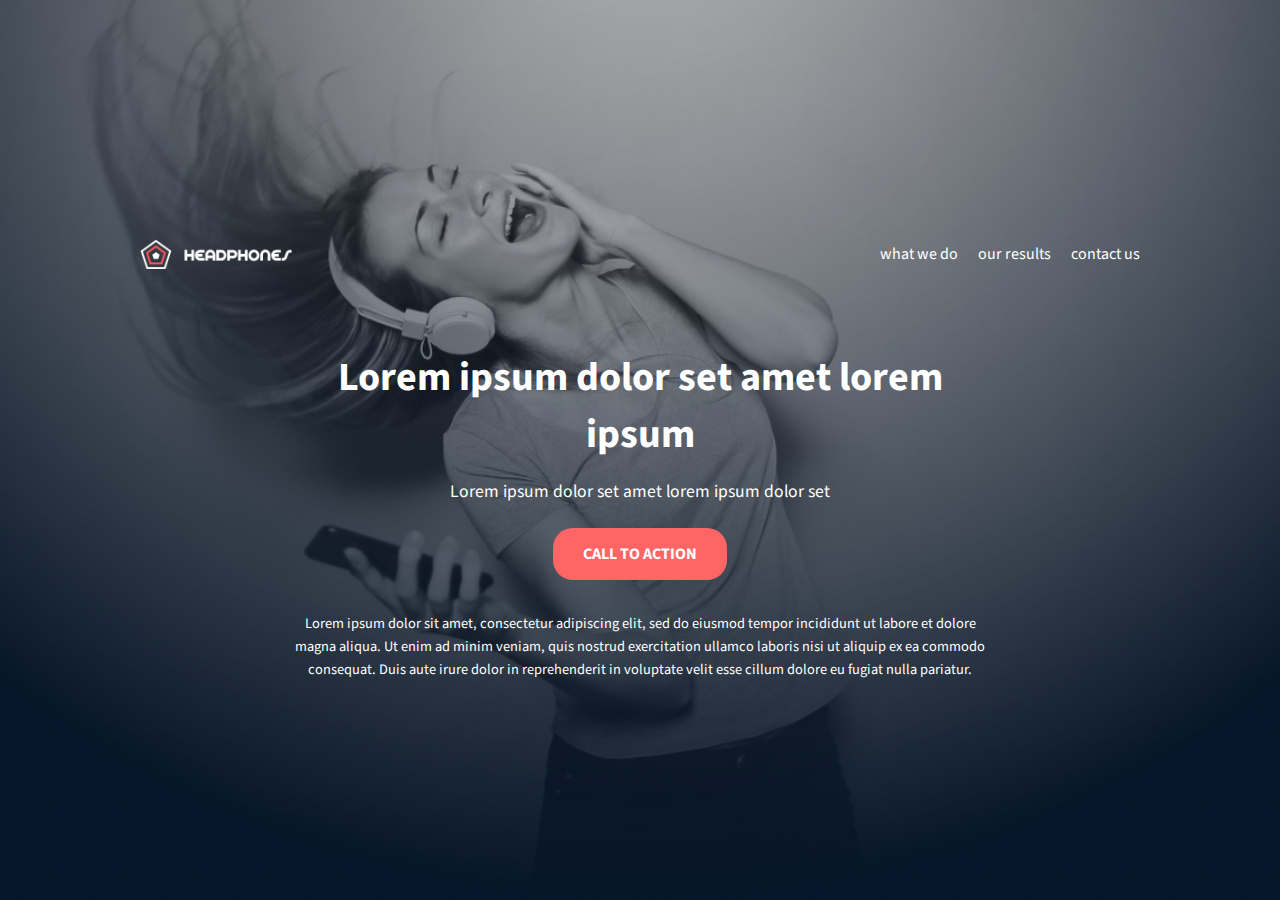
<file: headphones/0-index.html>
<!DOCTYPE html>
<html lang="en">

<head>
    <meta charset="UTF-8" />
    <meta name="viewport" content="width=device-width, initial-scale=1.0" />
    <title>Headphones</title>
    <link rel="stylesheet" href="0-styles.css" />
    <link href="https://fonts.googleapis.com/css2?family=Source+Sans+Pro:wght@300;600;700&display=swap"
        rel="stylesheet">
</head>

<body>
    <header class="hero">
        <div class="container">
            <!-- NAVIGATION -->
            <nav class="navbar">
                <input type="checkbox" id="menu-toggle" />
                <label for="menu-toggle" class="menu-icon">&#9776;</label>
                <img src="images/logo_headphones.png" alt="Headphones Logo" class="logo">
                <ul class="nav-links">
                    <li><a href="#">what we do</a></li>
                    <li><a href="#">our results</a></li>
                    <li><a href="#">contact us</a></li>
                </ul>
            </nav>

            <!-- HERO CONTENT -->
            <div class="hero-content">
                <h1>Lorem ipsum dolor set amet lorem ipsum</h1>
                <p class="subtitle">Lorem ipsum dolor set amet lorem ipsum dolor set</p>
                <a href="#" class="cta-button">CALL TO ACTION</a>
                <p class="hero-subtext">
                    Lorem ipsum dolor sit amet, consectetur adipiscing elit, sed do eiusmod tempor incididunt ut
                    labore et dolore magna aliqua. Ut enim ad minim veniam, quis nostrud exercitation ullamco laboris
                    nisi ut aliquip ex ea commodo consequat. Duis aute irure dolor in reprehenderit in voluptate velit
                    esse cillum dolore eu fugiat nulla pariatur.
                </p>
            </div>
        </div>

    </header>
</body>

</html>
</file>
<file: headphones/0-styles.css>
/* === RESET === */
* {
  margin: 0;
  padding: 0;
  box-sizing: border-box;
}

/* === VARIABLES === */
:root {
  --main-color: #FF6565;
  --white: #ffffff;
  --font-main: 'Source Sans Pro', sans-serif;
  --max-width: 1000px;
}

/* === BASE === */
body {
  font-family: var(--font-main);
  color: var(--white);
  background-color: #000;
}

/* === HERO SECTION === */
.hero {
  background-image: url("images/headphones_hero_1.jpg");
  background-repeat: no-repeat;
  background-position: center center;
  background-size: cover;
  min-height: 100vh;
  width: 100%;
  display: flex;
  align-items: center;
  text-align: center;
}

.container {
  width: 90%;
  max-width: var(--max-width);
  margin: 0 auto;
}

/* === NAVIGATION === */
.navbar {
  display: flex;
  align-items: center;
  justify-content: space-between;
  position: relative;
  padding: 20px 0;
}

.logo {
  height: 30px;
  z-index: 3;
}

#menu-toggle {
  display: none;
}

.menu-icon {
  display: none;
  font-size: 28px;
  color: var(--white);
  cursor: pointer;
  z-index: 3;
}

.nav-links {
  list-style: none;
  display: flex;
  gap: 20px;
}

.nav-links a {
  color: var(--white);
  text-decoration: none;
}

.nav-links a:hover,
.nav-links a:active {
  color: var(--main-color);
}

/* === HERO TEXT === */
.hero-content {
  margin-top: 60px;
  max-width: 700px;
  margin-left: auto;
  margin-right: auto;
}

.hero-content h1 {
  font-size: 2.5rem;
  margin-bottom: 1rem;
}

.subtitle {
  font-size: 1.1rem;
  margin-bottom: 1.5rem;
}

.cta-button {
  background-color: var(--main-color);
  padding: 15px 30px;
  border-radius: 20px;
  color: var(--white);
  text-decoration: none;
  font-weight: bold;
  display: inline-block;
  margin-bottom: 2rem;
}

.cta-button:hover {
  opacity: 0.9;
}

.hero-subtext {
  font-size: 0.9rem;
  line-height: 1.6;
}

/* === RESPONSIVE === */
@media (max-width: 480px) {
  .menu-icon {
    display: block;
    position: absolute;
    left: 20px;
    top: 25px;
  }

  .logo {
    margin: 0 auto;
  }

  .nav-links {
    display: none;
    flex-direction: column;
    position: absolute;
    top: 60px;
    left: 0;
    width: 100%;
    background-color: rgba(0, 0, 0, 0.95);
    padding: 20px 0;
    text-align: center;
    z-index: 2;
  }

  #menu-toggle:checked+.menu-icon+.logo+.nav-links {
    display: flex;
  }

  .nav-links li {
    margin: 10px 0;
  }

  .hero-content h1 {
    font-size: 1.5rem;
  }

  .cta-button {
    padding: 12px 24px;
  }
}
</file>
